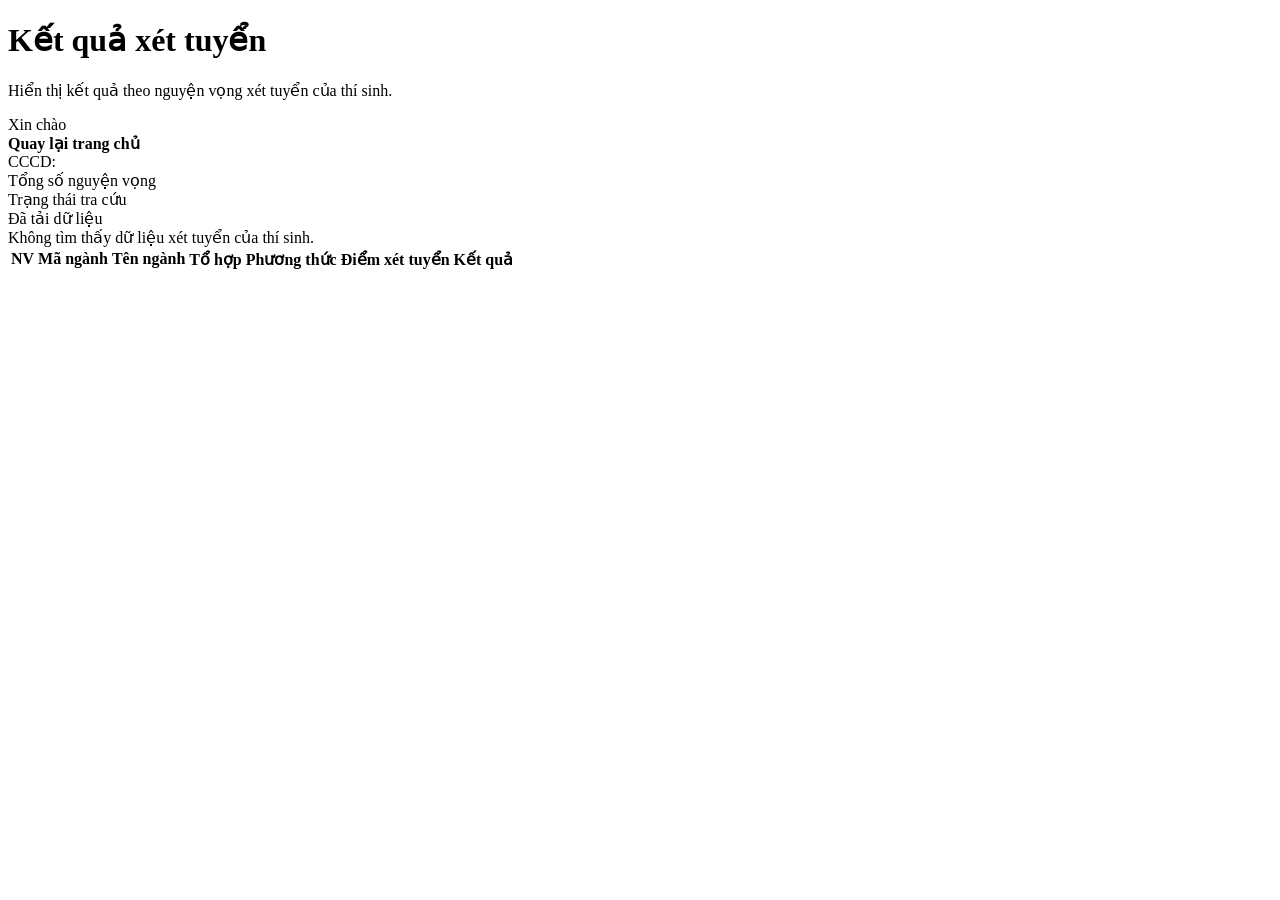
<file: src/main/resources/templates/ket-qua-xet-tuyen.html>
<!DOCTYPE html>
<html lang="vi" xmlns:th="http://www.thymeleaf.org">

<head>
    <meta charset="UTF-8">
    <title>Kết quả xét tuyển</title>
    <link rel="stylesheet" th:href="@{/css/ts-style.css}">
</head>

<body>
    <div class="page-wrap">
        <div class="panel">
            <div class="panel-header">
                <h1 class="page-title">Kết quả xét tuyển</h1>
                <p class="note-text">Hiển thị kết quả theo nguyện vọng xét tuyển của thí sinh.</p>
            </div>

            <div class="panel-body">
                <div class="info-inline">
                    Xin chào <strong th:text="${thiSinh.hoTen}"></strong>
                </div>

                <div class="info-inline">
                    <a class="back-link" th:href="@{/user/home}">
                        <strong>Quay lại trang chủ</strong>
                    </a>
                </div>

                <div class="info-inline">
                    CCCD: <strong th:text="${thiSinh.cccd}"></strong>
                </div>

                <div class="summary-box">
                    <div class="summary-title">Tổng số nguyện vọng</div>
                    <div class="summary-value" th:text="${#lists.size(ketQuaList)}"></div>
                </div>

                <div class="summary-box">
                    <div class="summary-title">Trạng thái tra cứu</div>
                    <div class="summary-value">Đã tải dữ liệu</div>
                </div>

                <div th:if="${#lists.isEmpty(ketQuaList)}" class="empty-box">
                    Không tìm thấy dữ liệu xét tuyển của thí sinh.
                </div>

                <div class="table-wrap" th:if="${!#lists.isEmpty(ketQuaList)}">
                    <table class="result-table">
                        <thead>
                            <tr>
                                <th>NV</th>
                                <th>Mã ngành</th>
                                <th>Tên ngành</th>
                                <th>Tổ hợp</th>
                                <th>Phương thức</th>
                                <th>Điểm xét tuyển</th>
                                <th>Kết quả</th>
                            </tr>
                        </thead>

                        <tbody>
                            <tr th:each="item : ${ketQuaList}">
                                <td th:text="${item.thuTuNguyenVong}"></td>

                                <td th:text="${item.maNganh}"></td>

                                <td th:text="${ketQuaService.getTenNganh(item.maNganh)}"></td>

                                <td th:text="${ketQuaService.getToHopHienThi(item)}"></td>

                                <td th:text="${ketQuaService.getTenPhuongThuc(item.phuongThuc)}"></td>

                                <td th:text="${item.diemXetTuyen}"></td>

                                <td>
                                    <span th:if="${ketQuaService.isTrungTuyen(item.ketQua)}" class="status-ok"
                                        th:text="${ketQuaService.getKetQuaText(item.ketQua)}">
                                    </span>

                                    <span th:if="${!ketQuaService.isTrungTuyen(item.ketQua)}" class="status-fail"
                                        th:text="${ketQuaService.getKetQuaText(item.ketQua)}">
                                    </span>
                                </td>
                            </tr>
                        </tbody>
                    </table>
                </div>
            </div>
        </div>
    </div>
</body>

</html>
</file>
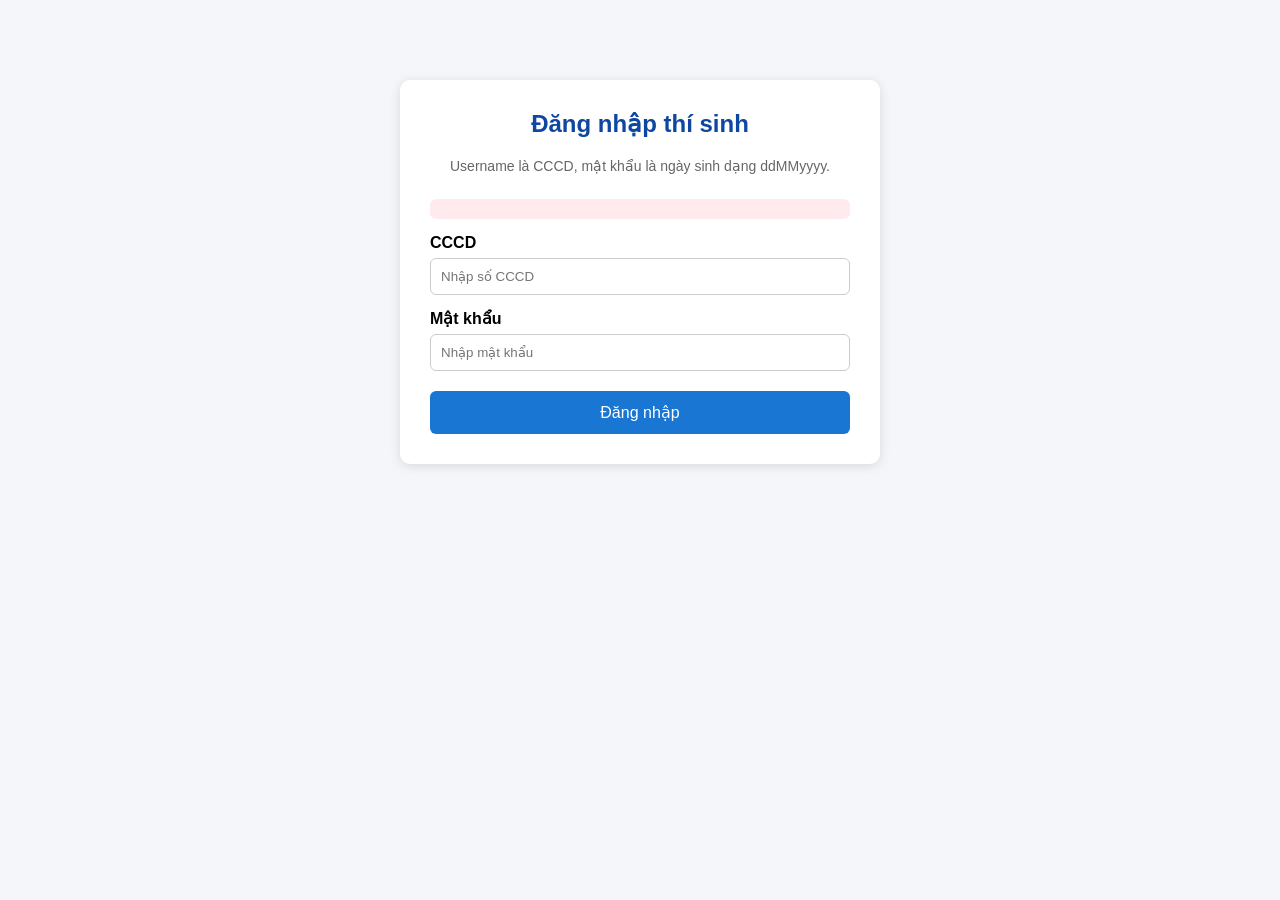
<file: src/main/resources/templates/login.html>
<!DOCTYPE html>
<html lang="vi" xmlns:th="http://www.thymeleaf.org">
<head>
    <meta charset="UTF-8">
    <title>Đăng nhập thí sinh</title>
    <style>
        body {
            font-family: Arial, sans-serif;
            background: #f4f6f9;
            margin: 0;
            padding: 0;
        }

        .container {
            width: 420px;
            margin: 80px auto;
            background: white;
            padding: 30px;
            border-radius: 10px;
            box-shadow: 0 2px 12px rgba(0, 0, 0, 0.12);
        }

        h2 {
            margin-top: 0;
            text-align: center;
            color: #0d47a1;
        }

        p.note {
            text-align: center;
            color: #666;
            font-size: 14px;
            margin-bottom: 25px;
        }

        label {
            display: block;
            margin-bottom: 6px;
            margin-top: 14px;
            font-weight: bold;
        }

        input {
            width: 100%;
            padding: 10px;
            box-sizing: border-box;
            border: 1px solid #ccc;
            border-radius: 6px;
        }

        button {
            width: 100%;
            margin-top: 20px;
            padding: 12px;
            border: none;
            background: #1976d2;
            color: white;
            font-size: 16px;
            border-radius: 6px;
            cursor: pointer;
        }

        button:hover {
            background: #1259a7;
        }

        .error {
            background: #ffebee;
            color: #c62828;
            padding: 10px;
            border-radius: 6px;
            margin-bottom: 15px;
        }
    </style>
</head>
<body>
<div class="container">
    <h2>Đăng nhập thí sinh</h2>
    <p class="note">Username là CCCD, mật khẩu là ngày sinh dạng ddMMyyyy.</p>

    <div class="error" th:if="${error}" th:text="${error}"></div>

    <form method="post" th:action="@{/login}">
        <label for="cccd">CCCD</label>
        <input type="text" id="cccd" name="cccd" th:value="${cccd}" placeholder="Nhập số CCCD">

        <label for="password">Mật khẩu</label>
        <input type="password" id="password" name="password" placeholder="Nhập mật khẩu">

        <button type="submit">Đăng nhập</button>
    </form>
</div>
</body>
</html>
</file>
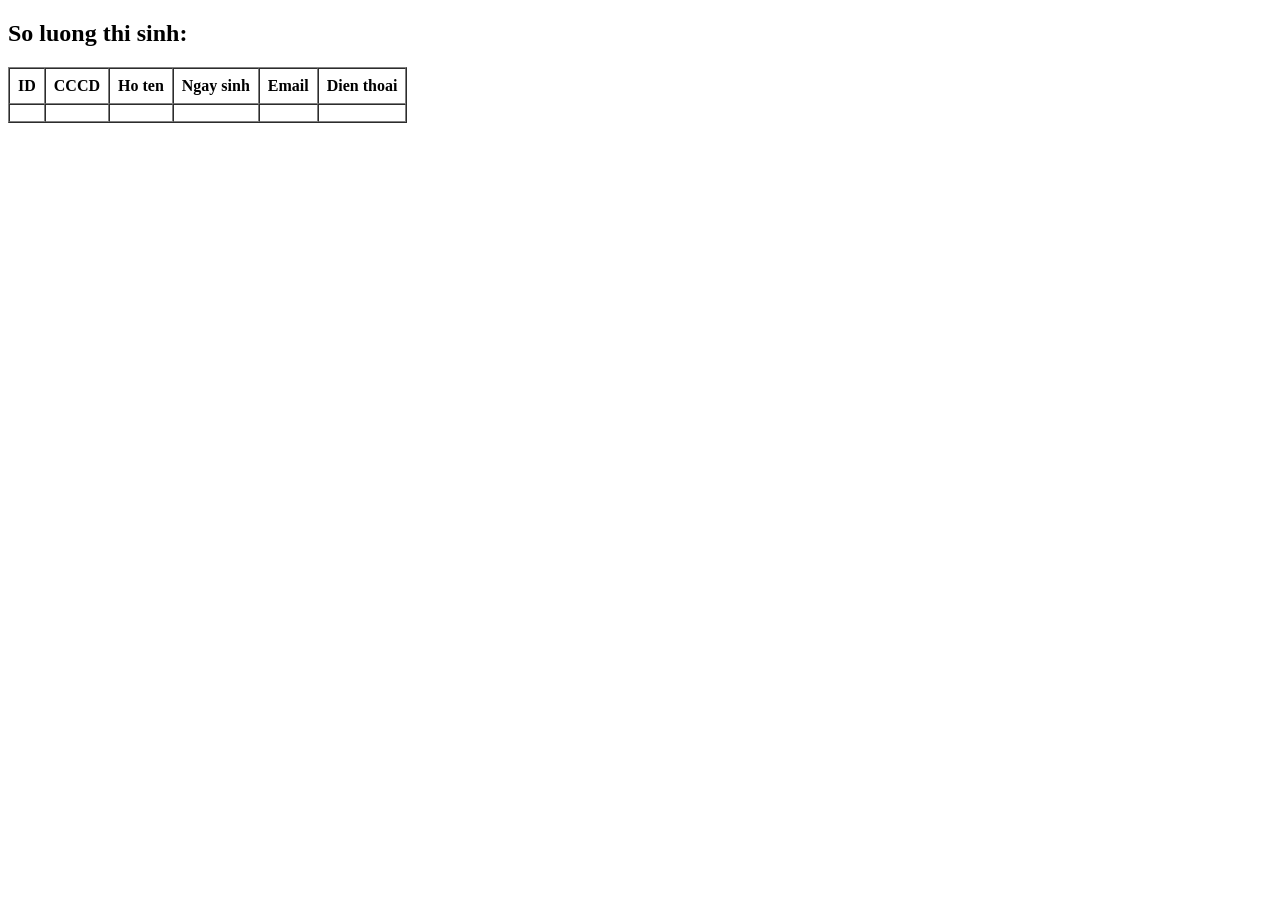
<file: src/main/resources/templates/test-db.html>
<!DOCTYPE html>
<html lang="vi" xmlns:th="http://www.thymeleaf.org">
<head>
    <meta charset="UTF-8">
    <title>Test DB</title>
</head>
<body>
    <h2>So luong thi sinh: <span th:text="${count}"></span></h2>

    <table border="1" cellpadding="8" cellspacing="0">
        <thead>
            <tr>
                <th>ID</th>
                <th>CCCD</th>
                <th>Ho ten</th>
                <th>Ngay sinh</th>
                <th>Email</th>
                <th>Dien thoai</th>
            </tr>
        </thead>
        <tbody>
            <tr th:each="ts : ${thiSinhs}">
                <td th:text="${ts.id}"></td>
                <td th:text="${ts.cccd}"></td>
                <td th:text="${ts.hoTen}"></td>
                <td th:text="${ts.ngaySinh}"></td>
                <td th:text="${ts.email}"></td>
                <td th:text="${ts.dienThoai}"></td>
            </tr>
        </tbody>
    </table>
</body>
</html>
</file>
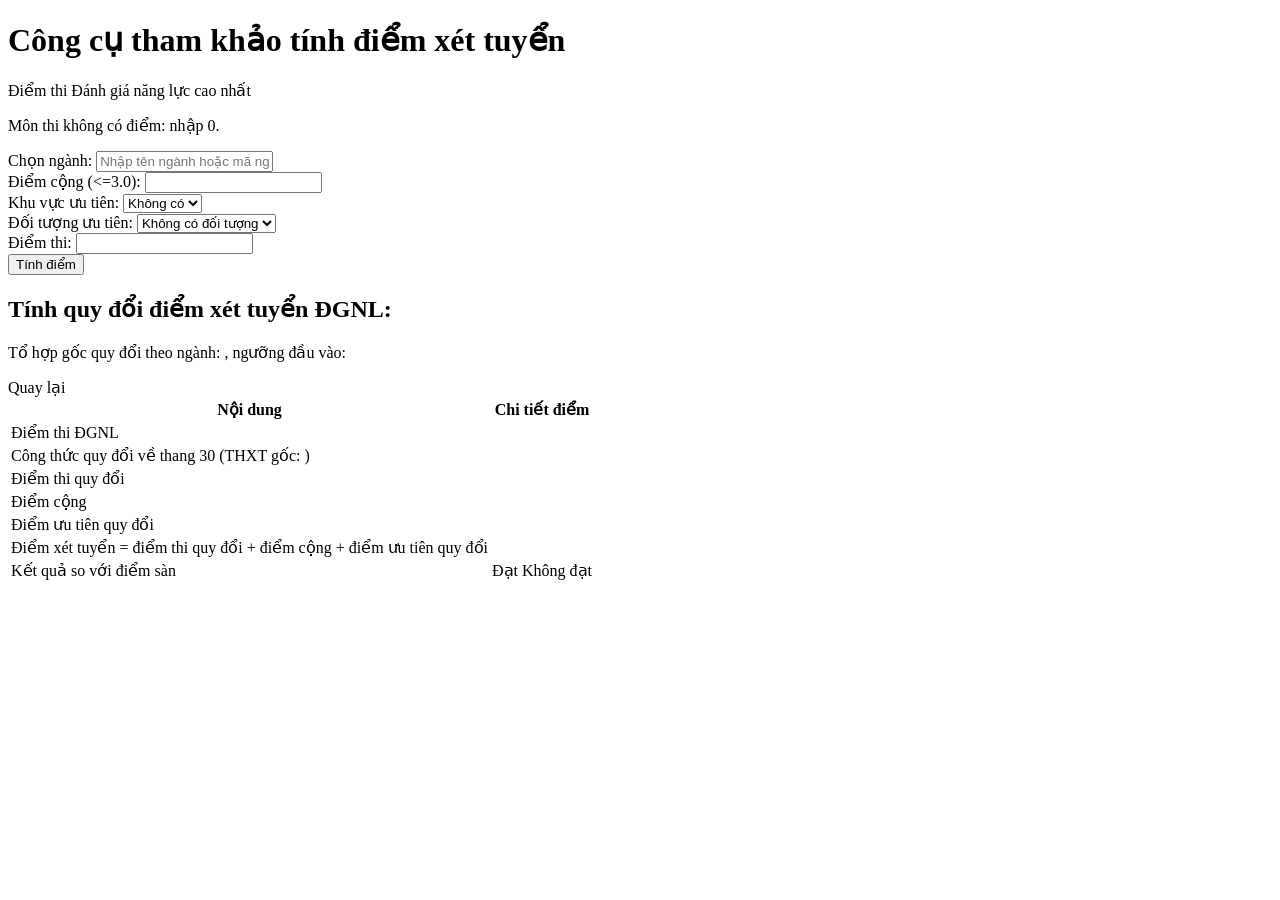
<file: src/main/resources/templates/tinh-diem-dgnl.html>
<!DOCTYPE html>
<html lang="vi" xmlns:th="http://www.thymeleaf.org">

<head>
    <meta charset="UTF-8">
    <title>Tính điểm xét tuyển ĐGNL</title>
    <link rel="stylesheet" th:href="@{/css/ts-style.css}">
</head>

<body>
    <div class="page-wrap">
        <div class="panel">
            <div class="panel-header">
                <h1 class="page-title">Công cụ tham khảo tính điểm xét tuyển</h1>
                <div class="sub-title">Điểm thi Đánh giá năng lực cao nhất</div>
                <p class="note-text">Môn thi không có điểm: nhập 0.</p>
            </div>

            <div class="panel-body">
                <form method="post" th:action="@{/user/tinh-diem/dgnl}">
                    <div class="form-grid-2">
                        <div class="form-col">
                            <div class="form-group">
                                <label>Chọn ngành:</label>

                                <input class="form-control" list="dsNganhList" id="nganhInput"
                                    placeholder="Nhập tên ngành hoặc mã ngành..."
                                    th:value="${selectedMaNganh != null ? selectedMaNganh : ''}" required>

                                <input type="hidden" name="maNganh" id="maNganhHidden" th:value="${selectedMaNganh}">

                                <datalist id="dsNganhList">
                                    <option th:each="nganh : ${dsNganh}"
                                        th:value="${nganh.maNganh + ' - ' + nganh.tenNganh}">
                                    </option>
                                </datalist>
                            </div>

                            <div class="form-group">
                                <label>Điểm cộng (&lt;=3.0):</label>
                                <input class="form-control" type="number" step="0.01" name="diemCong"
                                    th:value="${diemCong != null ? diemCong : 0}">
                            </div>

                            <div class="form-group">
                                <label>Khu vực ưu tiên:</label>
                                <select class="form-control" name="khuVuc">
                                    <option value="" th:selected="${khuVuc == null || khuVuc == ''}">Không có</option>
                                    <option value="KV1" th:selected="${khuVuc == 'KV1'}">KV1</option>
                                    <option value="KV2-NT" th:selected="${khuVuc == 'KV2-NT'}">KV2-NT</option>
                                    <option value="KV2" th:selected="${khuVuc == 'KV2'}">KV2</option>
                                    <option value="KV3" th:selected="${khuVuc == 'KV3'}">KV3</option>
                                </select>
                            </div>

                            <div class="form-group">
                                <label>Đối tượng ưu tiên:</label>
                                <select class="form-control" name="doiTuong">
                                    <option value="" th:selected="${doiTuong == null || doiTuong == ''}">Không có đối
                                        tượng</option>
                                    <option value="01" th:selected="${doiTuong == '01'}">Đối tượng 01</option>
                                    <option value="02" th:selected="${doiTuong == '02'}">Đối tượng 02</option>
                                    <option value="03" th:selected="${doiTuong == '03'}">Đối tượng 03</option>
                                    <option value="04" th:selected="${doiTuong == '04'}">Đối tượng 04</option>
                                    <option value="05" th:selected="${doiTuong == '05'}">Đối tượng 05</option>
                                    <option value="06" th:selected="${doiTuong == '06'}">Đối tượng 06</option>
                                    <option value="07" th:selected="${doiTuong == '07'}">Đối tượng 07</option>
                                </select>
                            </div>
                        </div>

                        <div class="form-col">
                            <div class="form-group">
                                <label>Điểm thi:</label>
                                <input class="form-control" type="number" step="0.01" name="diemDgnl"
                                    th:value="${diemDgnl}" required>
                            </div>

                            <div class="btn-row">
                                <button class="btn-primary" type="submit">Tính điểm</button>
                            </div>
                        </div>
                    </div>
                </form>
                <div th:if="${error != null}" class="error-box">
                    <span th:text="${error}"></span>
                </div>
            </div>
        </div>

        <div class="panel" th:if="${ketQua != null}">
            <div class="panel-header">
                <h2 class="section-title">
                    Tính quy đổi điểm xét tuyển ĐGNL:
                    <span class="highlight-red" th:text="${ketQua.tenNganh}"></span>
                    <span class="highlight-red"
                        th:text="${selectedMaNganh != null ? ' (' + selectedMaNganh + ')' : ''}"></span>
                </h2>
                <p class="note-text">
                    Tổ hợp gốc quy đổi theo ngành:
                    <span class="chip" th:text="${ketQua.toHop}"></span>,
                    ngưỡng đầu vào:
                    <span th:text="${ketQua.diemSan}"></span>
                </p>
                <a class="back-link" th:href="@{/user/home}">Quay lại</a>
            </div>

            <div class="panel-body">
                <div class="table-wrap">
                    <table class="result-table">
                        <thead>
                            <tr>
                                <th>Nội dung</th>
                                <th>Chi tiết điểm</th>
                            </tr>
                        </thead>
                        <tbody>
                            <tr>
                                <td>Điểm thi ĐGNL</td>
                                <td th:text="${#numbers.formatDecimal(ketQua.diemDgnl,1,2)}"></td>
                            </tr>
                            <tr>
                                <td>Công thức quy đổi về thang 30 (THXT gốc: <span th:text="${ketQua.toHop}"></span>)
                                </td>
                                <td th:text="${ketQua.congThucQuyDoi != null ? ketQua.congThucQuyDoi : ''}"></td>
                            </tr>
                            <tr>
                                <td>Điểm thi quy đổi</td>
                                <td th:text="${#numbers.formatDecimal(ketQua.diemQuyDoi,1,2)}"></td>
                            </tr>
                            <tr>
                                <td>Điểm cộng</td>
                                <td th:text="${#numbers.formatDecimal(ketQua.diemCong,1,2)}"></td>
                            </tr>
                            <tr>
                                <td>Điểm ưu tiên quy đổi</td>
                                <td th:text="${#numbers.formatDecimal(ketQua.diemUuTien,1,2)}"></td>
                            </tr>
                            <tr>
                                <td>Điểm xét tuyển = điểm thi quy đổi + điểm cộng + điểm ưu tiên quy đổi</td>
                                <td
                                    th:text="${ketQua.dienGiaiTongDiem != null ? ketQua.dienGiaiTongDiem : #numbers.formatDecimal(ketQua.tongDiem,1,2)}">
                                </td>
                            </tr>
                            <tr>
                                <td>Kết quả so với điểm sàn</td>
                                <td>
                                    <span th:if="${ketQua.datDiemSan}" class="status-ok">Đạt</span>
                                    <span th:if="${!ketQua.datDiemSan}" class="status-fail">Không đạt</span>
                                </td>
                            </tr>
                            <!-- <tr>
                        <td>Kết quả so với điểm trúng tuyển</td>
                        <td>
                            <span th:if="${ketQua.datDiemTrungTuyen}" class="status-ok">Đạt</span>
                            <span th:if="${!ketQua.datDiemTrungTuyen}" class="status-fail">Chưa đạt</span>
                        </td>
                    </tr> -->
                        </tbody>
                    </table>
                </div>
            </div>
        </div>
    </div>
</body>
<script>
    const nganhInput = document.getElementById("nganhInput");
    const maNganhHidden = document.getElementById("maNganhHidden");

    if (nganhInput && maNganhHidden) {
        nganhInput.addEventListener("input", function () {
            const value = nganhInput.value.trim();

            if (value.includes(" - ")) {
                maNganhHidden.value = value.split(" - ")[0].trim();
            } else {
                maNganhHidden.value = value;
            }
        });
    }
</script>

</html>
</file>
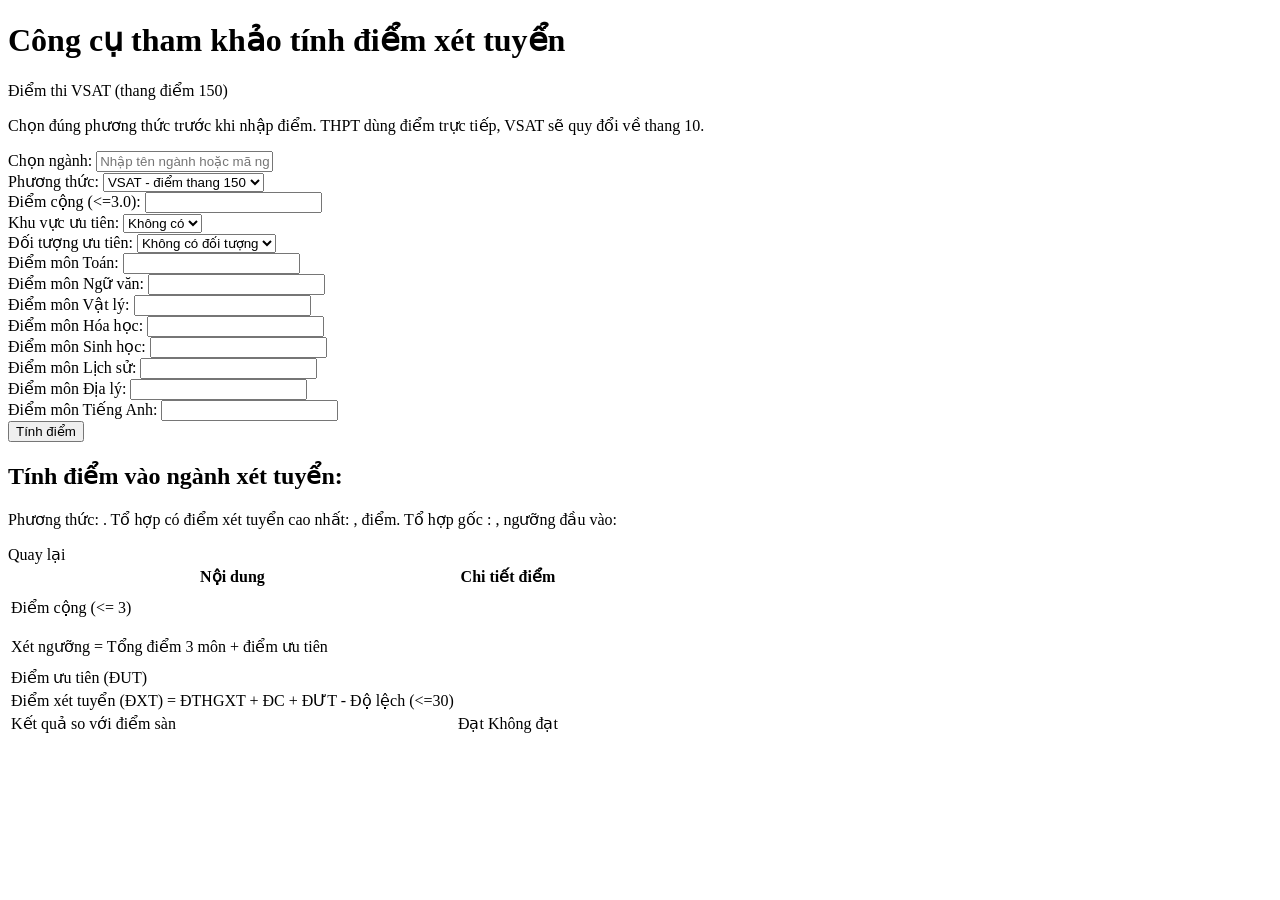
<file: src/main/resources/templates/tinh-diem-thpt.html>
<!DOCTYPE html>
<html lang="vi" xmlns:th="http://www.thymeleaf.org">

<head>
    <meta charset="UTF-8">
    <title>Tính điểm THPT / VSAT</title>
    <link rel="stylesheet" th:href="@{/css/ts-style.css}">
</head>

<body>
    <div class="page-wrap">
        <div class="panel">
            <div class="panel-header">
                <h1 class="page-title">Công cụ tham khảo tính điểm xét tuyển</h1>
                <div class="sub-title"
                    th:text="${phuongThuc == 'THPT' ? 'Điểm thi THPT (thang điểm 10)' : 'Điểm thi VSAT (thang điểm 150)'}">
                    Điểm thi VSAT (thang điểm 150)
                </div>
                <p class="note-text">
                    Chọn đúng phương thức trước khi nhập điểm. THPT dùng điểm trực tiếp, VSAT sẽ quy đổi về thang 10.
                </p>
            </div>

            <div class="panel-body">
                <form method="post" th:action="@{/user/tinh-diem/thpt}">
                    <div class="form-grid-3">
                        <div class="form-col">
                            <div class="form-group">
                                <label>Chọn ngành:</label>

                                <input class="form-control" list="dsNganhList" id="nganhInput"
                                    placeholder="Nhập tên ngành hoặc mã ngành..."
                                    th:value="${selectedMaNganh != null ? selectedMaNganh : ''}" required>

                                <input type="hidden" name="maNganh" id="maNganhHidden" th:value="${selectedMaNganh}">

                                <datalist id="dsNganhList">
                                    <option th:each="nganh : ${dsNganh}"
                                        th:value="${nganh.maNganh + ' - ' + nganh.tenNganh}">
                                    </option>
                                </datalist>
                            </div>

                            <div class="form-group">
                                <label>Phương thức:</label>
                                <select id="phuongThuc" name="phuongThuc" class="form-control">

                                    <option value="VSAT" th:selected="${phuongThuc == null || phuongThuc == 'VSAT'}">
                                        VSAT - điểm thang 150
                                    </option>

                                    <option value="THPT" th:selected="${phuongThuc == 'THPT'}">
                                        THPT - điểm thang 10
                                    </option>

                                </select>
                            </div>

                            <div class="form-group">
                                <label>Điểm cộng (&lt;=3.0):</label>
                                <input class="form-control" type="number" step="0.01" name="diemCong"
                                    th:value="${diemCong != null ? diemCong : 0}">
                            </div>

                            <div class="form-group">
                                <label>Khu vực ưu tiên:</label>
                                <select class="form-control" name="khuVuc">
                                    <option value="" th:selected="${khuVuc == null || khuVuc == ''}">Không có</option>
                                    <option value="KV1" th:selected="${khuVuc == 'KV1'}">KV1</option>
                                    <option value="KV2-NT" th:selected="${khuVuc == 'KV2-NT'}">KV2-NT</option>
                                    <option value="KV2" th:selected="${khuVuc == 'KV2'}">KV2</option>
                                    <option value="KV3" th:selected="${khuVuc == 'KV3'}">KV3</option>
                                </select>
                            </div>

                            <div class="form-group">
                                <label>Đối tượng ưu tiên:</label>
                                <select class="form-control" name="doiTuong">
                                    <option value="" th:selected="${doiTuong == null || doiTuong == ''}">
                                        Không có đối tượng
                                    </option>
                                    <option value="01" th:selected="${doiTuong == '01'}">Đối tượng 01</option>
                                    <option value="02" th:selected="${doiTuong == '02'}">Đối tượng 02</option>
                                    <option value="03" th:selected="${doiTuong == '03'}">Đối tượng 03</option>
                                    <option value="04" th:selected="${doiTuong == '04'}">Đối tượng 04</option>
                                    <option value="05" th:selected="${doiTuong == '05'}">Đối tượng 05</option>
                                    <option value="06" th:selected="${doiTuong == '06'}">Đối tượng 06</option>
                                    <option value="07" th:selected="${doiTuong == '07'}">Đối tượng 07</option>
                                </select>
                            </div>
                        </div>

                        <div class="form-col">
                            <div class="form-group">
                                <label>Điểm môn Toán:</label>
                                <input class="form-control" type="number" step="0.01" name="toan" th:value="${toan}">
                            </div>
                            <div class="form-group">
                                <label>Điểm môn Ngữ văn:</label>
                                <input class="form-control" type="number" step="0.01" name="van" th:value="${van}">
                            </div>
                            <div class="form-group">
                                <label>Điểm môn Vật lý:</label>
                                <input class="form-control" type="number" step="0.01" name="ly" th:value="${ly}">
                            </div>
                            <div class="form-group">
                                <label>Điểm môn Hóa học:</label>
                                <input class="form-control" type="number" step="0.01" name="hoa" th:value="${hoa}">
                            </div>
                        </div>

                        <div class="form-col">
                            <div class="form-group">
                                <label>Điểm môn Sinh học:</label>
                                <input class="form-control" type="number" step="0.01" name="sinh" th:value="${sinh}">
                            </div>
                            <div class="form-group">
                                <label>Điểm môn Lịch sử:</label>
                                <input class="form-control" type="number" step="0.01" name="su" th:value="${su}">
                            </div>
                            <div class="form-group">
                                <label>Điểm môn Địa lý:</label>
                                <input class="form-control" type="number" step="0.01" name="dia" th:value="${dia}">
                            </div>
                            <div class="form-group">
                                <label>Điểm môn Tiếng Anh:</label>
                                <input class="form-control" type="number" step="0.01" name="tiengAnh"
                                    th:value="${tiengAnh}">
                            </div>

                            <div id="nk-section">

                                <div class="form-group">
                                    <label>Điểm năng khiếu 1:</label>
                                    <input class="form-control" type="number" step="0.01" name="nk1" th:value="${nk1}">
                                </div>

                                <div class="form-group">
                                    <label>Điểm năng khiếu 2:</label>
                                    <input class="form-control" type="number" step="0.01" name="nk2" th:value="${nk2}">
                                </div>

                                <div class="form-group">
                                    <label>Điểm năng khiếu 3:</label>
                                    <input class="form-control" type="number" step="0.01" name="nk3" th:value="${nk3}">
                                </div>

                                <div class="form-group">
                                    <label>Điểm năng khiếu 4:</label>
                                    <input class="form-control" type="number" step="0.01" name="nk4" th:value="${nk4}">
                                </div>

                            </div>

                            <div class="btn-row">
                                <button class="btn-primary" type="submit">Tính điểm</button>
                            </div>
                        </div>
                    </div>
                </form>
            </div>
        </div>

        <div class="panel" th:if="${ketQua != null}">
            <div class="panel-header">
                <h2 class="section-title">
                    Tính điểm vào ngành xét tuyển:
                    <span class="highlight-red" th:text="${ketQua.tenNganh}"></span>
                    <span class="highlight-red"
                        th:text="${selectedMaNganh != null ? ' (' + selectedMaNganh + ')' : ''}"></span>
                </h2>
                <p class="note-text">
                    Phương thức:
                    <span class="chip" th:text="${ketQua.phuongThuc}"></span>.
                    Tổ hợp có điểm xét tuyển cao nhất:

                    <span class="highlight-red"
                        th:text="${ketQua.ketQuaToHop != null and !#lists.isEmpty(ketQua.ketQuaToHop) ? ketQua.ketQuaToHop[0].maToHop : ''}">
                    </span>,

                    <span class="highlight-red"
                        th:if="${ketQua.ketQuaToHop != null and !#lists.isEmpty(ketQua.ketQuaToHop)}"
                        th:text="${#numbers.formatDecimal(ketQua.ketQuaToHop[0].diemXetTuyen,1,2)}">
                    </span> điểm.

                    Tổ hợp gốc :

                    <span class="chip" th:text="${ketQua.toHopGoc}">
                    </span>,

                    ngưỡng đầu vào:

                    <span th:text="${ketQua.diemSan != null ? ketQua.diemSan : ''}">
                    </span>
                </p>
                <a class="back-link" th:href="@{/user/home}">Quay lại</a>
            </div>

            <div class="panel-body">
                <div class="table-wrap">
                    <table class="result-table">
                        <thead>
                            <tr>
                                <th>Nội dung</th>
                                <th>Chi tiết điểm</th>
                            </tr>
                        </thead>

                        <tbody>
                            <tr>
                                <td
                                    th:text="${'Khu vực ưu tiên: ' + (ketQua.khuVucText != null ? ketQua.khuVucText : 'Không có')}">
                                </td>
                                <td
                                    th:text="${#numbers.formatDecimal(ketQua.diemKhuVuc != null ? ketQua.diemKhuVuc : 0,1,2)}">
                                </td>
                            </tr>

                            <tr>
                                <td
                                    th:text="${'Đối tượng ưu tiên: ' + (ketQua.doiTuongText != null ? ketQua.doiTuongText : 'Không có')}">
                                </td>
                                <td
                                    th:text="${#numbers.formatDecimal(ketQua.diemDoiTuong != null ? ketQua.diemDoiTuong : 0,1,2)}">
                                </td>
                            </tr>
                            <tr>
                                <td>Điểm cộng (&lt;= 3)</td>
                                <td th:text="${#numbers.formatDecimal(diemCong != null ? diemCong : 0,1,2)}"></td>
                            </tr>
                        </tbody>

                        <tbody th:each="item, iter : ${ketQua.ketQuaToHop}">
                            <tr>
                                <td colspan="2">
                                    <strong
                                        th:text="${iter.count + ') Tổ hợp: ' + item.maToHop + ' - ' + item.mon1 + ', ' + item.mon2 + ', ' + item.mon3}"></strong>
                                </td>
                            </tr>

                            <tr>
                                <td th:text="${'Điểm môn ' + item.maMon1 + ': ' + item.diemMon1Text}"></td>
                                <td th:text="${item.ctMon1}"></td>
                            </tr>
                            <tr>
                                <td th:text="${'Điểm môn ' + item.maMon2 + ': ' + item.diemMon2Text}"></td>
                                <td th:text="${item.ctMon2}"></td>
                            </tr>
                            <tr>
                                <td th:text="${'Điểm môn ' + item.maMon3 + ': ' + item.diemMon3Text}"></td>
                                <td th:text="${item.ctMon3}"></td>
                            </tr>

                            <tr>
                                <td>Xét ngưỡng = Tổng điểm 3 môn + điểm ưu tiên</td>
                                <td th:utext="${item.xetNguongText}"></td>
                            </tr>

                            <tr>
                                <td th:text="${'Điểm tổ hợp xét tuyển (ĐTHXT) = ' + item.congThucToHop}"></td>
                                <td th:utext="${item.diemToHopText}"></td>
                            </tr>

                            <tr>
                                <td th:text="${'Độ lệch với TH gốc (' + ketQua.toHopGoc + ')'}"></td>
                                <td th:text="${item.doLechText}"></td>
                            </tr>

                            <tr>
                                <td>Điểm ưu tiên (ĐUT)</td>
                                <td th:text="${item.diemUuTienText}"></td>
                            </tr>

                            <tr>
                                <td>Điểm xét tuyển (ĐXT) = ĐTHGXT + ĐC + ĐƯT - Độ lệch (&lt;=30)</td>
                                <td th:utext="${item.diemXetTuyenText}"></td>
                            </tr>

                            <tr>
                                <td>Kết quả so với điểm sàn</td>
                                <td>
                                    <span th:if="${item.datSan}" class="status-ok">Đạt</span>
                                    <span th:if="${!item.datSan}" class="status-fail">Không đạt</span>
                                </td>
                            </tr>
                        </tbody>
                    </table>
                </div>
            </div>
        </div>
    </div>
</body>
<script>

    function toggleNKFields() {

        const phuongThuc = document.getElementById("phuongThuc").value;
        const nkSection = document.getElementById("nk-section");

        if (phuongThuc === "THPT") {
            nkSection.style.display = "block";
        } else {
            nkSection.style.display = "none";
        }
    }

    document.getElementById("phuongThuc")
        .addEventListener("change", toggleNKFields);

    window.addEventListener("load", toggleNKFields);

    const nganhInput = document.getElementById("nganhInput");
    const maNganhHidden = document.getElementById("maNganhHidden");

    if (nganhInput && maNganhHidden) {
        nganhInput.addEventListener("input", function () {
            const value = nganhInput.value.trim();

            if (value.includes(" - ")) {
                maNganhHidden.value = value.split(" - ")[0].trim();
            } else {
                maNganhHidden.value = value;
            }
        });
    }

</script>

</html>
</file>
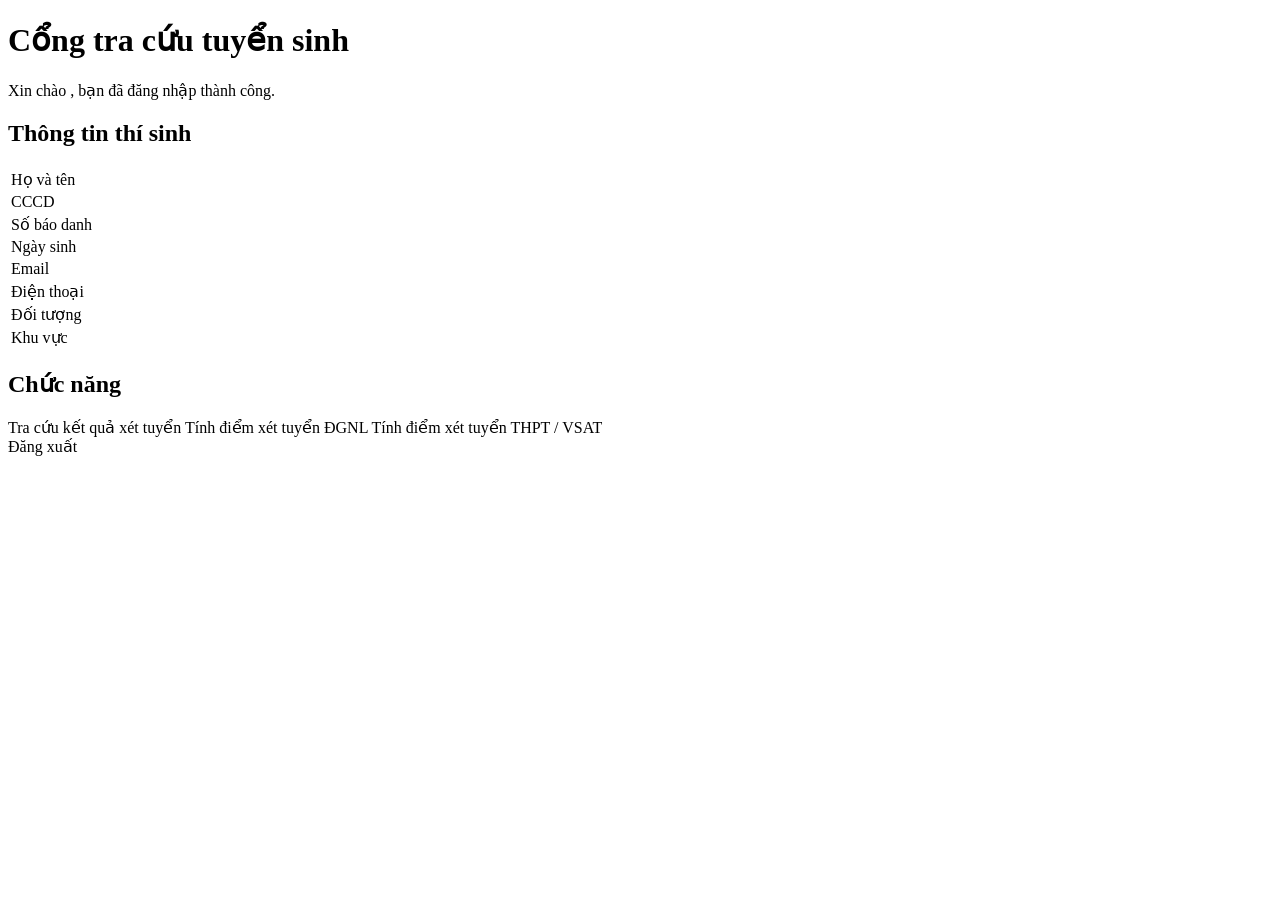
<file: src/main/resources/templates/user-home.html>
<!DOCTYPE html>
<html lang="vi" xmlns:th="http://www.thymeleaf.org">

<head>
    <meta charset="UTF-8">
    <title>Trang thí sinh</title>
    <link rel="stylesheet" th:href="@{/css/ts-style.css}">
</head>

<body>
    <div class="page-wrap">
        <div class="panel">
            <div class="panel-header">
                <h1 class="page-title">Cổng tra cứu tuyển sinh</h1>
                <p class="note-text">
                    Xin chào <strong th:text="${thiSinh.hoTen}"></strong>, bạn đã đăng nhập thành công.
                </p>
            </div>
        </div>

        <div class="home-grid">
            <div class="panel">
                <div class="panel-header">
                    <h2 class="section-title">Thông tin thí sinh</h2>
                </div>
                <div class="panel-body">
                    <table class="result-table">
                        <tbody>
                            <tr>
                                <td>Họ và tên</td>
                                <td th:text="${thiSinh.hoTen}"></td>
                            </tr>
                            <tr>
                                <td>CCCD</td>
                                <td th:text="${thiSinh.cccd}"></td>
                            </tr>
                            <tr>
                                <td>Số báo danh</td>
                                <td th:text="${thiSinh.soBaoDanh}"></td>
                            </tr>
                            <tr>
                                <td>Ngày sinh</td>
                                <td th:text="${thiSinh.ngaySinh}"></td>
                            </tr>
                            <tr>
                                <td>Email</td>
                                <td th:text="${thiSinh.email}"></td>
                            </tr>
                            <tr>
                                <td>Điện thoại</td>
                                <td th:text="${thiSinh.dienThoai}"></td>
                            </tr>
                            <tr>
                                <td>Đối tượng</td>
                                <td
                                    th:text="${thiSinh.doiTuong != null and thiSinh.doiTuong != '' ? thiSinh.doiTuong : 'Không có'}">
                                </td>
                            </tr>
                            <tr>
                                <td>Khu vực</td>
                                <td
                                    th:text="${thiSinh.khuVuc != null and thiSinh.khuVuc != '' ? thiSinh.khuVuc : 'Không có'}">
                                </td>
                            </tr>
                        </tbody>
                    </table>
                </div>
            </div>

            <div class="panel">
                <div class="panel-header">
                    <h2 class="section-title">Chức năng</h2>
                </div>
                <div class="panel-body">
                    <div class="menu-list">
                        <a class="menu-link" th:href="@{/user/ket-qua}">Tra cứu kết quả xét tuyển</a>
                        <a class="menu-link" th:href="@{/user/tinh-diem/dgnl}">Tính điểm xét tuyển ĐGNL</a>
                        <a class="menu-link" th:href="@{/user/tinh-diem/thpt}">Tính điểm xét tuyển THPT / VSAT</a>
                    </div>
                    <a class="logout-link" th:href="@{/logout}">Đăng xuất</a>
                </div>
            </div>
        </div>
    </div>
</body>

</html>
</file>
